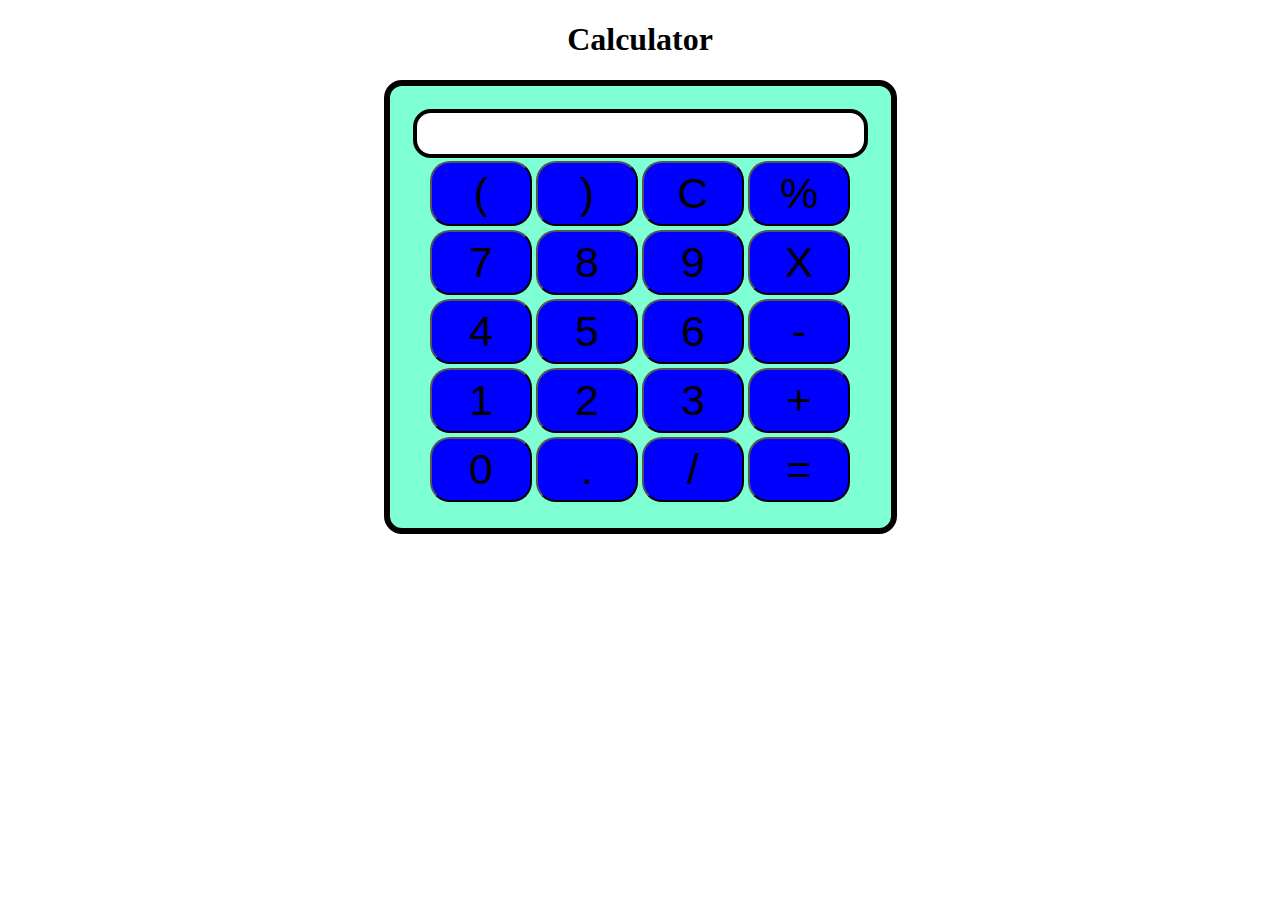
<file: task-1/index.html>
<!DOCTYPE html>
<html lang="en">
<head>
    <meta charset="UTF-8">
    <meta http-equiv="X-UA-Compatible" content="IE=edge">
    <meta name="viewport" content="width=device-width, initial-scale=1.0">
    <link rel="stylesheet" href="style.css">
    <title>Calculator</title>
</head>
<body>
    <div class="container">
        <h1>Calculator</h1>
        
        <div class="calculator">
            <input type="text" name="screen" id="screen">
        <table>
            <tr>
                <td><button>(</button></td>
                <td><button>)</button></td>
                <td><button>C</button></td>
                <td><button>%</button></td>
                </tr>
            <tr>
            <td><button>7</button></td>
            <td><button>8</button></td>
            <td><button>9</button></td>
            <td><button>X</button></td>
            </tr>
            <tr>
                <td><button>4</button></td>
                <td><button>5</button></td>
                <td><button>6</button></td>
                <td><button>-</button></td>
            </tr>
             <tr>
                    <td><button>1</button></td>
                    <td><button>2</button></td>
                    <td><button>3</button></td>
                    <td><button>+</button></td>
          </tr>
          <tr>
            <td><button>0</button></td>
            <td><button>.</button></td>
            <td><button>/</button></td>
            <td><button>=</button></td>
            </tr>
        </table>
        </div>

    </div>
</body>
<script src="index.js"></script>
</html>
</file>
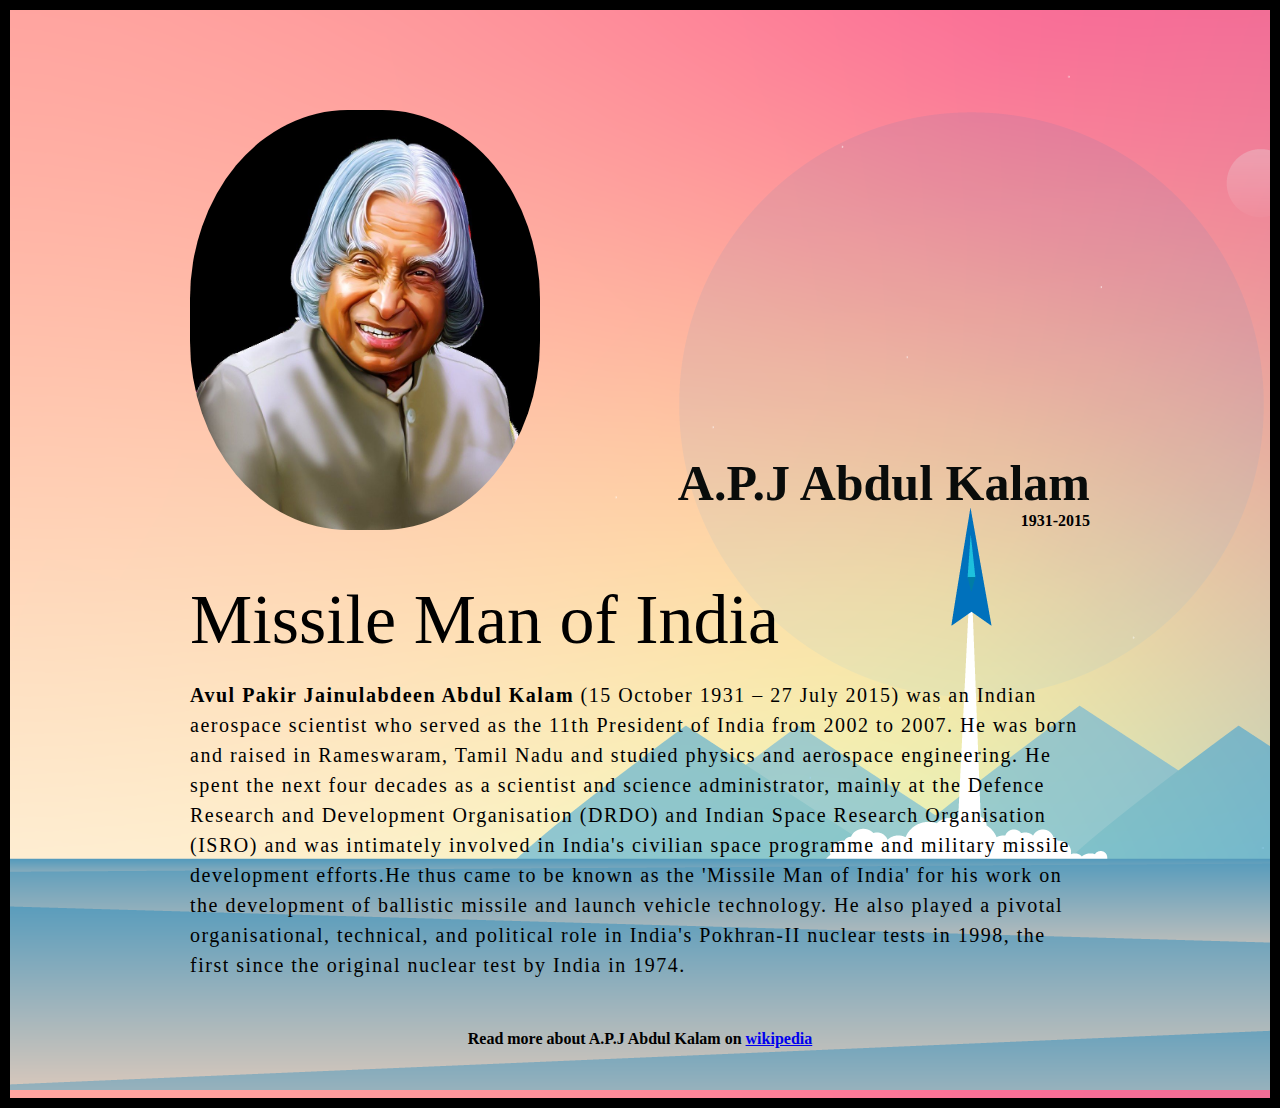
<file: task-2/index.html>
<!DOCTYPE html>
<html lang="en">
<head>
    <meta charset="UTF-8">
    <meta http-equiv="X-UA-Compatible" content="IE=edge">
    <meta name="viewport" content="width=device-width, initial-scale=1.0">
    <title>Tribute to A.P.J Abdul Kalam</title>
    <link rel="stylesheet" href="style.css">
</head>
<body>
    <div class="container">
        <div class="content">
            <section class="top_section">
                <div class="image_container">
                    <img src="./images/myphoto.jpg" alt="Tribute"/>
                </div>
                <div>
                    <h1>A.P.J Abdul Kalam</h1>
                    <h4>1931-2015</h4>
                </div>
            </section>
            <section>
                <div class="about_section">
                    <h2>
                        Missile Man of India
                    </h2>
                    <p>
                        <b>Avul Pakir Jainulabdeen Abdul Kalam</b> (15 October 1931 – 27 July 2015) was an Indian aerospace scientist who served as the 11th President of India from 2002 to 2007. He was born and raised in Rameswaram, Tamil Nadu and studied physics and aerospace engineering. He spent the next four decades as a scientist and science administrator, mainly at the Defence Research and Development Organisation (DRDO) and Indian Space Research Organisation (ISRO) and was intimately involved in India's civilian space programme and military missile development efforts.He thus came to be known as the 'Missile Man of India' for his work on the development of ballistic missile and launch vehicle technology. He also played a pivotal organisational, technical, and political role in India's Pokhran-II nuclear tests in 1998, the first since the original nuclear test by India in 1974.
                    </p>
                </div>
            </section>
            <footer>
                <p><b>Read more about A.P.J Abdul Kalam on <a href="https://en.wikipedia.org/wiki/A._P._J._Abdul_Kalam">wikipedia</a></b></p>
            </footer>
        </div>
    </div>
</body>
</html>
</file>
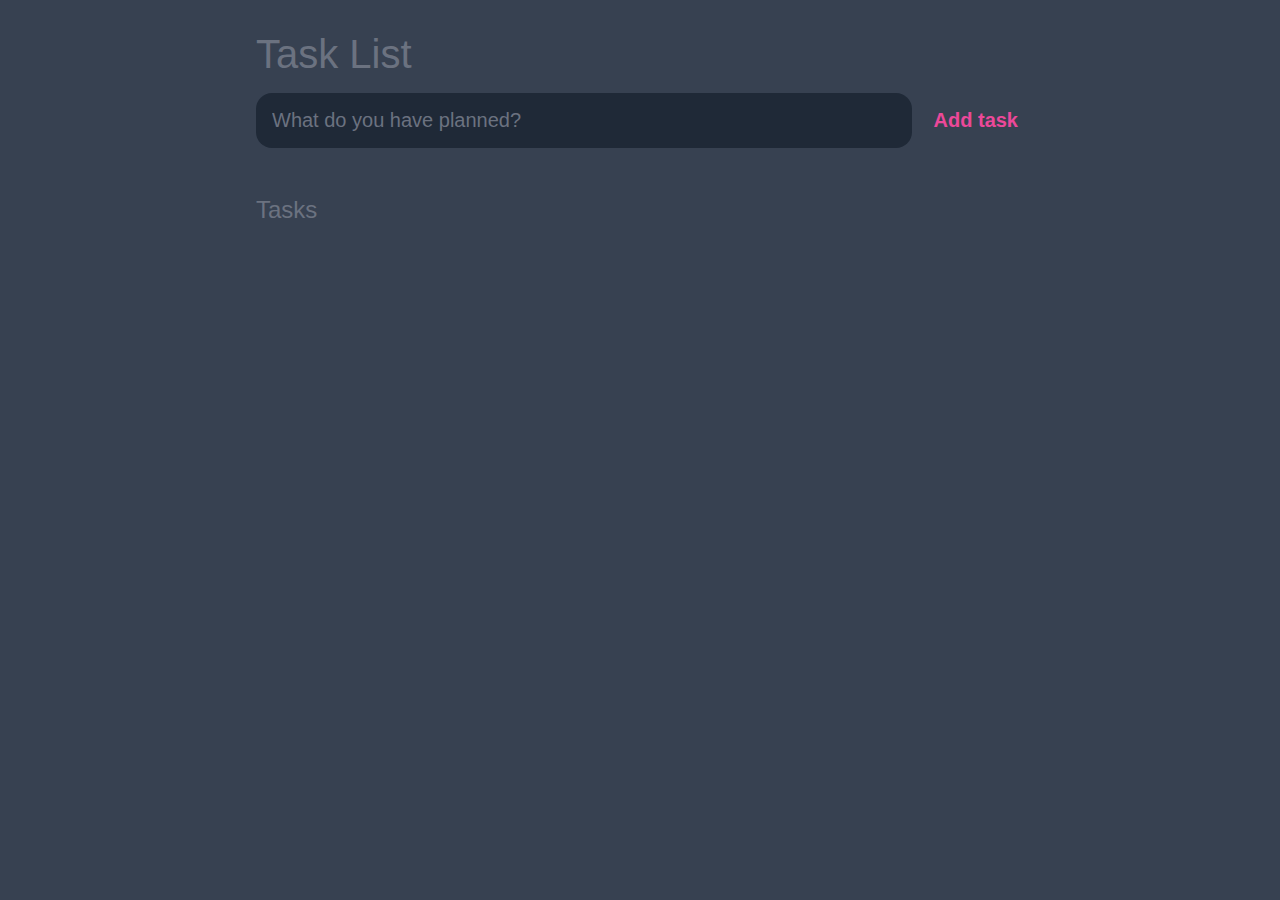
<file: task-3/index.html>
<!DOCTYPE html>
<html lang="en">
<head>
	<meta charset="UTF-8">
	<meta http-equiv="X-UA-Compatible" content="IE=edge">
	<meta name="viewport" content="width=device-width, initial-scale=1.0">
	<title>ToDo App</title>

	<link rel="stylesheet" href="style.css" />
</head>
<body>
	
	<header>
		<h1>Task List</h1>
		<form id="new-task-form">
			<input 
				type="text" 
				name="new-task-input" 
				id="new-task-input" 
				placeholder="What do you have planned?" />
			<input 
				type="submit"
				id="new-task-submit" 
				value="Add task" />
		</form>
	</header>
	<main>
		<section class="task-list">
			<h2>Tasks</h2>

			<div id="tasks">

				<!-- <div class="task">
					<div class="content">
						<input 
							type="text" 
							class="text" 
							value="A new task"
							readonly>
					</div>
					<div class="actions">
						<button class="edit">Edit</button>
						<button class="delete">Delete</button>
					</div>
				</div> -->

			</div>
		</section>
	</main>

	<script src="main.js"></script>
</body>
</html>
</file>
<file: task-1/style.css>
.container{
    text-align: center;
}
table{
    
    margin: auto;
}
input{
    border-radius: 18px;
    border: 4px solid black;
   
    font-size: 34px;
}
button{
    border-radius: 20px;
    font-size: 43px;
    background: blue;
    width: 102px;
    height: 65px;
}
.calculator{
    border-radius: 18px;
    background-color: aquamarine;
    padding: 23px;
    border: 6px solid black;
    display: inline-block;
}
</file>
<file: task-2/style.css>
*{
    margin: 0;
    padding: 0;
}
.container{
    background-image: url("images/back.png");
    min-height: 100vh;
    border: 10px solid black;
}
.content{
    max-width: 900px;
    max-height: 1000px;
    margin: 0 auto;
}

.image_container{
    border-radius: 45%;
    overflow: hidden;
}
.image_container,img{
    width: 350px;
    height: 420px;
}
.top_section{
    margin-top: 100px;
    display: flex;
    justify-content: space-between;
    align-items: flex-end;
}
.top_section h1{
    font-size: 50px;
    color: rgb(9, 12, 11);
    font-weight: bold;
}
.top_section h4{
    text-align: end;
}
.about_section{
    margin-top: 50px;
}
.about_section h2{
    font-size: 70px;
    font-weight: 400;
    margin-bottom: 20px ;
}
.about_section p{
    font-size: 20px;
    line-height: 30px;
    letter-spacing: 1.5px;
}
footer{
    margin: 50px;

}
footer p{
    text-align: center;
}
</file>
<file: task-3/style.css>
:root {
	--dark: #374151;
	--darker: #1F2937;
	--darkest: #111827;
	--grey: #6B7280;
	--pink: #EC4899;
	--purple: #8B5CF6;
	--light: #EEE;
}

* {
	margin: 0;
	box-sizing: border-box;
	font-family: "Fira sans", sans-serif;
}

body {
	display: flex;
	flex-direction: column;
	min-height: 100vh;
	color: #FFF;
	background-color: var(--dark);
}

header {
	padding: 2rem 1rem;
	max-width: 800px;
	width: 100%;
	margin: 0 auto;
}

header h1{ 
	font-size: 2.5rem;
	font-weight: 300;
	color: var(--grey);
	margin-bottom: 1rem;
}

#new-task-form {
	display: flex;;
}

input, button {
	appearance: none;
	border: none;
	outline: none;
	background: none;
}

#new-task-input {
	flex: 1 1 0%;
	background-color: var(--darker);
	padding: 1rem;
	border-radius: 1rem;
	margin-right: 1rem;
	color: var(--light);
	font-size: 1.25rem;
}

#new-task-input::placeholder {
	color: var(--grey);
}

#new-task-submit {
	color: var(--pink);
	font-size: 1.25rem;
	font-weight: 700;
	color: var(--pink);
	cursor: pointer;
	transition: 0.4s;
}

#new-task-submit:hover {
	opacity: 0.8;
}

#new-task-submit:active {
	opacity: 0.6;
}

main {
	flex: 1 1 0%;
	max-width: 800px;
	width: 100%;
	margin: 0 auto;
}

.task-list {
	padding: 1rem;
}

.task-list h2 {
	font-size: 1.5rem;
	font-weight: 300;
	color: var(--grey);
	margin-bottom: 1rem;
}

#tasks .task {
	display: flex;
	justify-content: space-between;
	background-color: var(--darkest);
	padding: 1rem;
	border-radius: 1rem;
	margin-bottom: 1rem;
}

.task .content {
	flex: 1 1 0%;
}

.task .content .text {
	color: var(--light);
	font-size: 1.125rem;
	width: 100%;
	display: block;
	transition: 0.4s;
}

.task .content .text:not(:read-only) {
	color: var(--pink);
}

.task .actions {
	display: flex;
	margin: 0 -0.5rem;
}

.task .actions button {
	cursor: pointer;
	margin: 0 0.5rem;
	font-size: 1.125rem;
	font-weight: 700;
	text-transform: uppercase;
	transition: 0.4s;
}

.task .actions button:hover {
	opacity: 0.8;
}

.task .actions button:active {
	opacity: 0.6;
}

.task .actions .edit {
	color: aqua;
}

.task .actions .delete {
	color: crimson;
}
</file>
